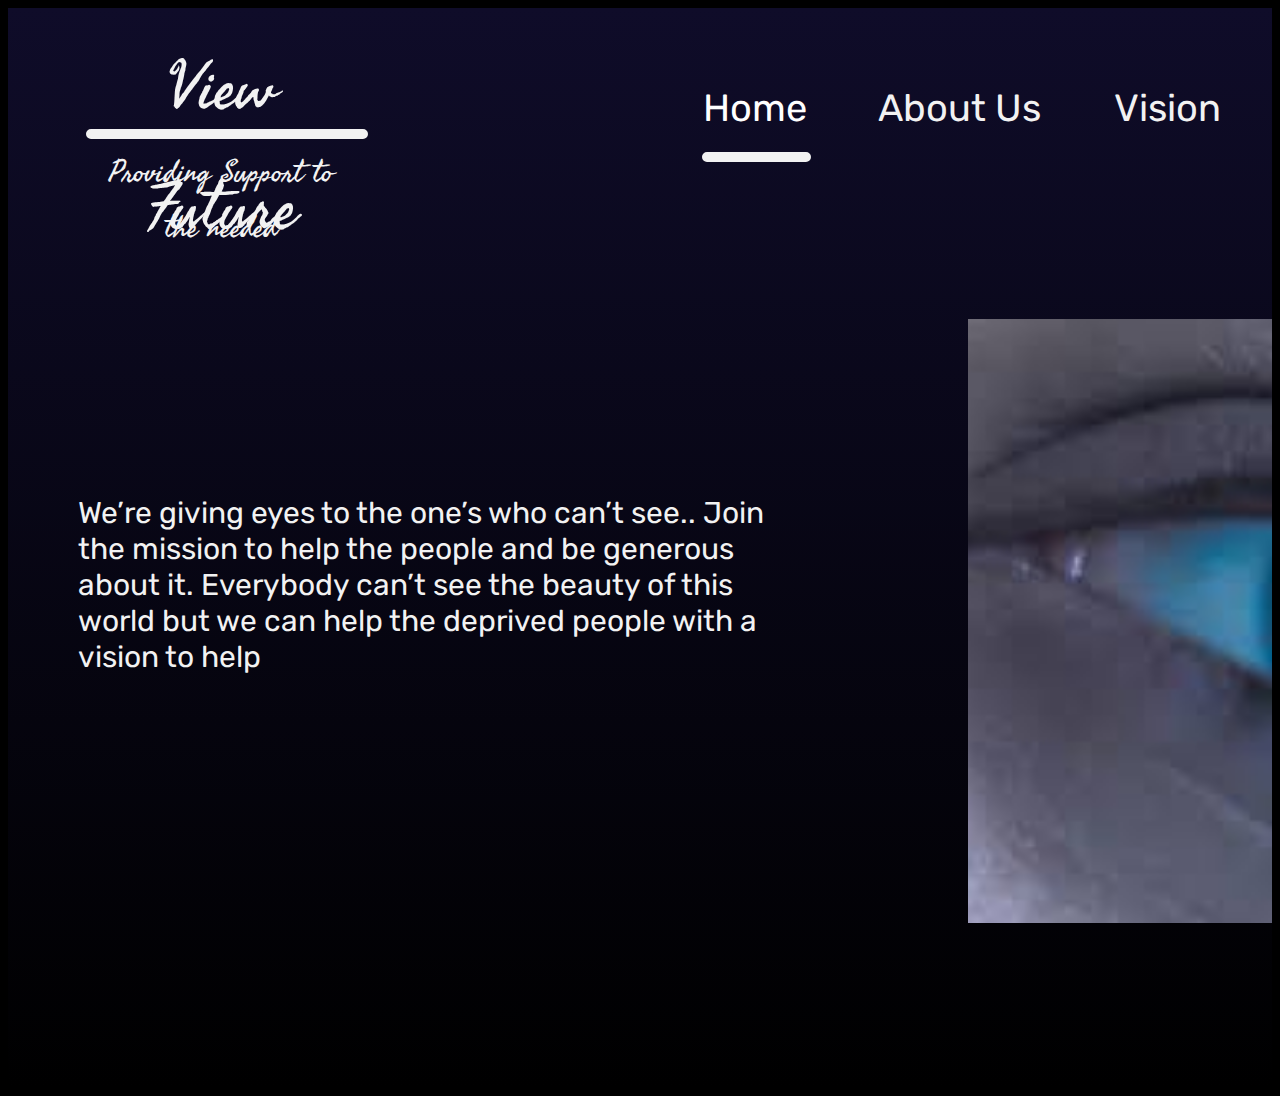
<file: index.html>
<!DOCTYPE html>
<html>

<head>
    <link href="https://fonts.googleapis.com/css?family=Taprom&display=swap" rel="stylesheet" />
    <link href="https://fonts.googleapis.com/css?family=Rubik&display=swap" rel="stylesheet" />
    <link href="./css/main.css" rel="stylesheet" />
    <title>Document</title>
</head>

<body>

    <div class="v175_571">
        <div class="v175_574"><span class="v175_575">View Future</span>
            <div class="v175_581"></div><span class="v175_592">Home</span><a class="v175_593" href="aboutUs.html">About Us</a>
            <span class="v175_594">Vision</span><span class="v175_595">Contact Us</span>
            <a class="v175_597" href="login.html"><span class="v175_596">Login</span></a>
            <span class="v175_598">OR</span>
            <a class="v175_599" href="SignUp.html">Sign Up</a>
            <div class="v175_600"></div>
            <div class="v175_603"></div>
            <span class="v175_604">
                Providing Support to
                the needed
            </span>
            <span class="v175_606">
                We’re giving eyes to the one’s who can’t see..
                Join the mission to help the people and be generous about it.
                Everybody can’t see the beauty of this world but we can help the deprived people with a vision to help
            </span>
        
        </div>
    </div>
</body>

</html>

<!-- /* Vector */

position: absolute;
left: 18.33%;
right: 18.33%;
top: 16.67%;
bottom: 18.44%; -->

<!-- background: #F2F2F2; -->
</file>
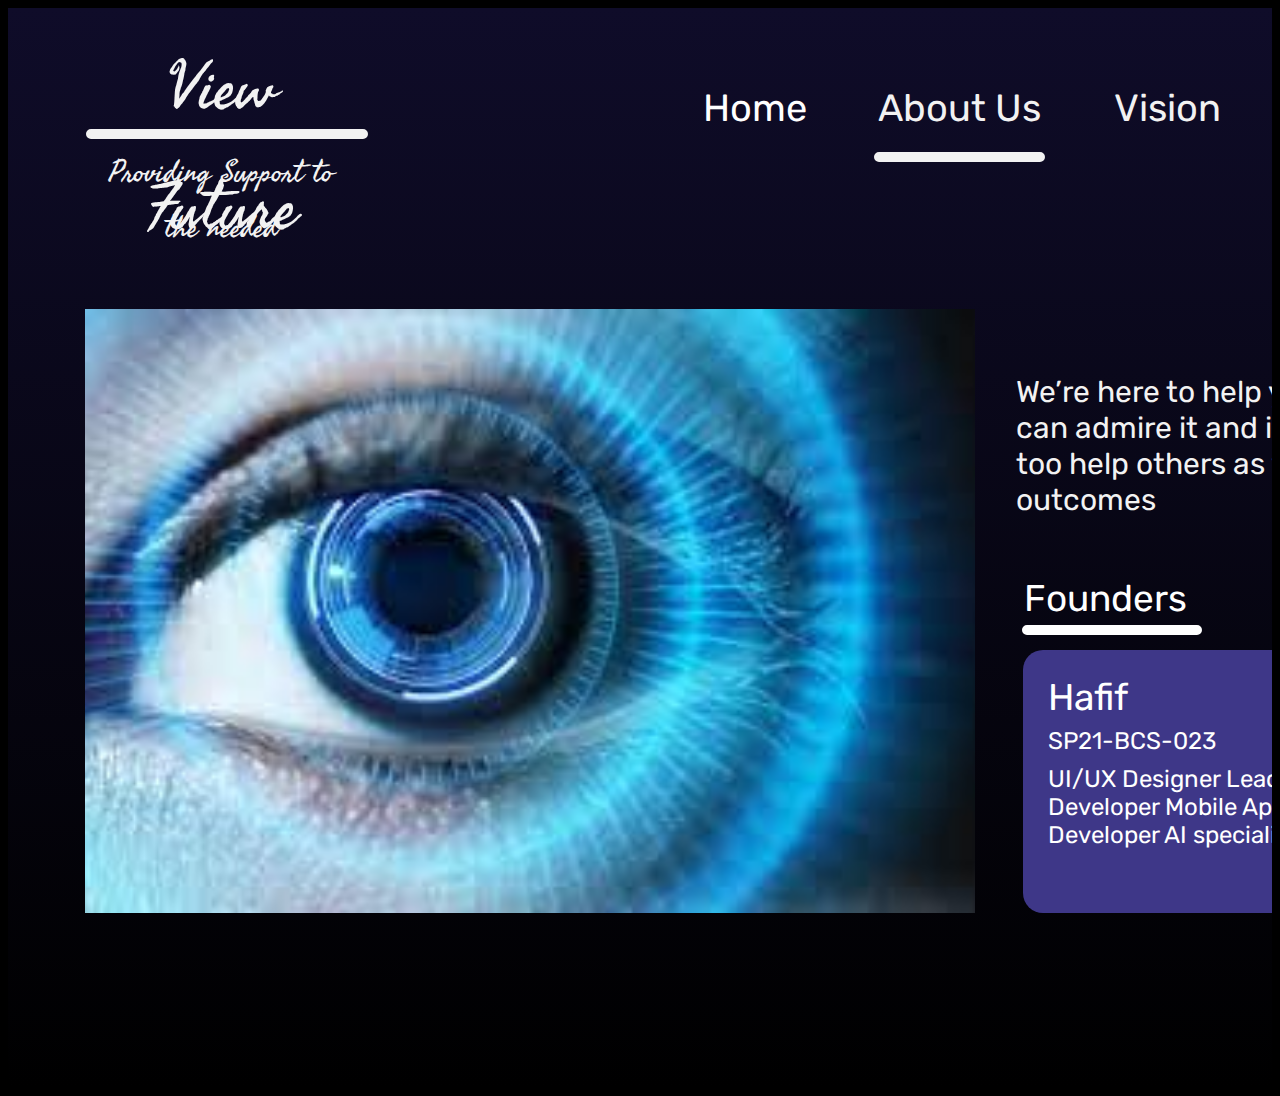
<file: aboutUs.html>
<!DOCTYPE html>
<html>

<head>
    <link href="https://fonts.googleapis.com/css?family=Taprom&display=swap" rel="stylesheet" />
    <link href="https://fonts.googleapis.com/css?family=Rubik&display=swap" rel="stylesheet" />
    <link href="./css/aboutUs.css" rel="stylesheet" />
    <title>Document</title>
</head>

<body>
    <div class="v175_626">
        <div class="v175_627"><span class="v175_628">View Future</span>
            <div class="v175_629"></div><a class="v175_630" href="index.html">Home</a><a class="v175_631" href="aboutUs.html">About Us</a><span
                class="v175_632">Vision</span><span class="v175_633">Contact Us</span>
            <a class="v175_634" href="login.html"><span class="v175_635">Login</span></a><span class="v175_636">OR</span>
            <a class="v175_637" href="SignUp.html">Sign Up</a>
            <div class="v175_638"></div>
            <div class="v175_647"></div><span class="v175_640">Providing Support to
                the needed</span>
            <span class="v175_641">We’re here to help you see the world so everyone can admire it and it can be
                built as a great place too help others as well as create best possible outcomes</span>
            <div class="v175_648"><span class="v175_654">Hafif</span><span class="v175_655">SP21-BCS-023</span><span
                    class="v175_656">UI/UX Designer
                    Lead Developer
                    Mobile App Developer
                    AI specialist</span></div>
            <div class="v175_657"><span class="v175_658">Haider Ali</span><span
                    class="v175_659">SP21-BCS-024</span><span class="v175_660">UI/UX Designer
                    Web Developer
                    AI specialist
                    Data Science Master</span></div><span class="v175_651">Founders</span>
            <div class="v175_653"></div>
        </div>
    </div>
</body>

</html>
</file>
<file: css/main.css>
* {
  box-sizing: border-box;
  
}
body {
  font-size: 14px;
  background-color: black;
  top: 0px;
  left: 0px;
  
}
.v175_571 {
  width: 100%;
  height: 1080px;
  background: rgba(0,0,0,1);
  opacity: 1;
  position: relative;
  top: 0px;
  left: 0px;
  overflow: hidden;
}
.v175_574 {
  width: 100%;
  height: 1080px;
  background: linear-gradient(rgba(15,12,41,1), rgba(48,43,99,0));
  opacity: 1;
  position: relative;
  top: 0px;
  left: 0px;
  overflow: hidden;
}
.v175_575 {
  width: 286px;
  color: rgba(242,242,242,1);
  position: absolute;
  top: 18px;
  left: 70px;
  font-family: Taprom;
  font-weight: Regular;
  font-size: 66px;
  opacity: 1;
  text-align: center;
}
.v175_581 {
  width: 282px;
  background: white;
  opacity: 1;
  position: absolute;
  top: 121px;
  left: 78px;
  border: 5px solid rgba(242,242,242,1);
  border-radius: 5px;
}
.v175_592 {
  width: 108px;
  color: rgba(255,255,255,1);
  position: absolute;
  top: 77px;
  left: 693px;
  font-family: Rubik;
  font-weight: SemiBold;
  font-size: 38px;
  opacity: 1;
  text-align: center;
}
.v175_593 {
  width: 171px;
  color: rgba(242,242,242,1);
  position: absolute;
  top: 77px;
  left: 866px;
  font-family: Rubik;
  font-weight: SemiBold;
  font-size: 38px;
  opacity: 1;
  text-align: center;
}
.v175_594 {
  width: 115px;
  color: rgba(242,242,242,1);
  position: absolute;
  top: 77px;
  left: 1102px;
  font-family: Rubik;
  font-weight: SemiBold;
  font-size: 38px;
  opacity: 1;
  text-align: center;
}
.v175_595 {
  width: 208px;
  color: rgba(242,242,242,1);
  position: absolute;
  top: 77px;
  left: 1282px;
  font-family: Rubik;
  font-weight: SemiBold;
  font-size: 38px;
  opacity: 1;
  text-align: center;
}
.v175_597 {
  width: 199px;
  height: 84px;
  background: rgba(62,55,136,1);
  opacity: 1;
  position: absolute;
  top: 57px;
  left: 1651px;
  border-top-left-radius: 26px;
  border-top-right-radius: 26px;
  border-bottom-left-radius: 26px;
  border-bottom-right-radius: 26px;
  overflow: hidden;
}
.v175_596 {
  width: 113px;
  color: rgba(242,242,242,1);
  position: absolute;
  top: 18px;
  left: 43px;
  font-family: Rubik;
  font-weight: SemiBold;
  font-size: 38px;
  opacity: 1;
  text-align: center;
}
.v175_598 {
  width: 43px;
  color: rgba(242,242,242,1);
  position: absolute;
  top: 147px;
  left: 1729px;
  font-family: Rubik;
  font-weight: SemiBold;
  font-size: 31px;
  opacity: 1;
  text-align: center;
}
.v175_599 {
  width: 143px;
  color: rgba(62,55,136,1);
  position: absolute;
  top: 184px;
  left: 1679px;
  font-family: Rubik;
  font-weight: SemiBold;
  font-size: 38px;
  opacity: 1;
  text-align: center;
}
.v175_600 {
  width: 109px;
  background: #f2f2f2;
  opacity: 1;
  position: absolute;
  top: 144px;
  left: 694px;
  border: 5px solid rgba(242,242,242,1);
  border-radius: 5px;
}
.v175_603 {
  width: 890px;
  height: 604px;
  background: url("../images/v175_603.png");
  background-repeat: no-repeat;
  background-position: center center;
  background-size: cover;
  opacity: 1;
  position: absolute;
  top: 311px;
  left: 960px;
  overflow: hidden;
}
.v175_604 {
  width: 235px;
  color: rgba(242,242,242,1);
  position: absolute;
  top: 136px;
  left: 95px;
  font-family: Taprom;
  font-weight: Regular;
  font-size: 30px;
  opacity: 1;
  text-align: center;
}
.v175_606 {
  width: 713px;
  color: rgba(242,242,242,1);
  position: absolute;
  top: 487px;
  left: 70px;
  font-family: Rubik;
  font-weight: Medium;
  font-size: 30px;
  opacity: 1;
  text-align: left;
}

a{
  text-decoration: none;
}
</file>
<file: css/aboutUs.css>
* {
  box-sizing: border-box;
}
body {
  font-size: 14px;
  background-color: black;
}
.v175_626 {
  width: 100%;
  height: 1080px;
  background: rgba(0,0,0,1);
  opacity: 1;
  position: relative;
  top: 0px;
  left: 0px;
  overflow: hidden;
}
.v175_627 {
  width: 100%;
  height: 1080px;
  background: linear-gradient(rgba(15,12,41,1), rgba(48,43,99,0));
  opacity: 1;
  position: relative;
  top: 0px;
  left: 0px;
  overflow: hidden;
}
.v175_628 {
  width: 286px;
  color: rgba(242,242,242,1);
  position: absolute;
  top: 18px;
  left: 70px;
  font-family: Taprom;
  font-weight: Regular;
  font-size: 66px;
  opacity: 1;
  text-align: center;
}
.v175_629 {
  width: 282px;
  background: white;
  opacity: 1;
  position: absolute;
  top: 121px;
  left: 78px;
  border: 5px solid rgba(242,242,242,1);
  border-radius: 20px;
}
.v175_630 {
  width: 108px;
  color: rgba(255,255,255,1);
  position: absolute;
  top: 77px;
  left: 693px;
  font-family: Rubik;
  font-weight: SemiBold;
  font-size: 38px;
  opacity: 1;
  text-align: center;
}
.v175_631 {
  width: 171px;
  color: rgba(242,242,242,1);
  position: absolute;
  top: 77px;
  left: 866px;
  font-family: Rubik;
  font-weight: SemiBold;
  font-size: 38px;
  opacity: 1;
  text-align: center;
}
.v175_632 {
  width: 115px;
  color: rgba(242,242,242,1);
  position: absolute;
  top: 77px;
  left: 1102px;
  font-family: Rubik;
  font-weight: SemiBold;
  font-size: 38px;
  opacity: 1;
  text-align: center;
}
.v175_633 {
  width: 208px;
  color: rgba(242,242,242,1);
  position: absolute;
  top: 77px;
  left: 1282px;
  font-family: Rubik;
  font-weight: SemiBold;
  font-size: 38px;
  opacity: 1;
  text-align: center;
}
.v175_634 {
  width: 199px;
  height: 84px;
  background: rgba(62,55,136,1);
  opacity: 1;
  position: absolute;
  top: 57px;
  left: 1651px;
  border-top-left-radius: 26px;
  border-top-right-radius: 26px;
  border-bottom-left-radius: 26px;
  border-bottom-right-radius: 26px;
  overflow: hidden;
}
.v175_635 {
  width: 113px;
  color: rgba(242,242,242,1);
  position: absolute;
  top: 18px;
  left: 43px;
  font-family: Rubik;
  font-weight: SemiBold;
  font-size: 38px;
  opacity: 1;
  text-align: center;
}
.v175_636 {
  width: 43px;
  color: rgba(242,242,242,1);
  position: absolute;
  top: 147px;
  left: 1729px;
  font-family: Rubik;
  font-weight: SemiBold;
  font-size: 31px;
  opacity: 1;
  text-align: center;
}
.v175_637 {
  width: 143px;
  color: rgba(62,55,136,1);
  position: absolute;
  top: 184px;
  left: 1679px;
  font-family: Rubik;
  font-weight: SemiBold;
  font-size: 38px;
  opacity: 1;
  text-align: center;
}
.v175_638 {
  width: 171px;
  background: white;
  opacity: 1;
  position: absolute;
  top: 144px;
  left: 866px;
  border: 5px solid rgba(242,242,242,1);
  border-radius: 20px;
}
.v175_647 {
  width: 890px;
  height: 604px;
  background: url("../images/v175_647.png");
  background-repeat: no-repeat;
  background-position: center center;
  background-size: cover;
  opacity: 1;
  position: absolute;
  top: 301px;
  left: 77px;
  overflow: hidden;
}
.v175_640 {
  width: 235px;
  color: rgba(242,242,242,1);
  position: absolute;
  top: 136px;
  left: 95px;
  font-family: Taprom;
  font-weight: Regular;
  font-size: 30px;
  opacity: 1;
  text-align: center;
}
.v175_642 {
  width: 96px;
  height: 96px;
  background: rgba(62,55,136,1);
  opacity: 1;
  position: absolute;
  top: 961px;
  left: 912px;
  border-top-left-radius: 50px;
  border-top-right-radius: 50px;
  border-bottom-left-radius: 50px;
  border-bottom-right-radius: 50px;
  overflow: hidden;
}
.v175_643 {
  width: 70px;
  height: 70px;
  background: rgba(255,255,255,1);
  opacity: 1;
  position: absolute;
  top: 13px;
  left: 13px;
  overflow: hidden;
}
.v175_644 {
  width: 44px;
  height: 45px;
  background: rgba(242,242,242,1);
  opacity: 1;
  position: absolute;
  top: 11px;
  left: 12px;
}
.v175_641 {
  width: 713px;
  color: rgba(242,242,242,1);
  position: absolute;
  top: 366px;
  left: 1008px;
  font-family: Rubik;
  font-weight: Medium;
  font-size: 30px;
  opacity: 1;
  text-align: left;
}
.v175_648 {
  width: 372px;
  height: 263px;
  background: rgba(62,55,136,1);
  opacity: 1;
  position: absolute;
  top: 642px;
  left: 1015px;
  border-top-left-radius: 20px;
  border-top-right-radius: 20px;
  border-bottom-left-radius: 20px;
  border-bottom-right-radius: 20px;
  overflow: hidden;
}
.v175_654 {
  width: 89px;
  color: rgba(255,255,255,1);
  position: absolute;
  top: 25px;
  left: 25px;
  font-family: Rubik;
  font-weight: SemiBold;
  font-size: 37px;
  opacity: 1;
  text-align: left;
}
.v175_655 {
  width: 177px;
  color: rgba(255,255,255,1);
  position: absolute;
  top: 77px;
  left: 25px;
  font-family: Rubik;
  font-weight: SemiBold;
  font-size: 24px;
  opacity: 1;
  text-align: left;
}
.v175_656 {
  width: 277px;
  color: rgba(255,255,255,1);
  position: absolute;
  top: 115px;
  left: 25px;
  font-family: Rubik;
  font-weight: Regular;
  font-size: 24px;
  opacity: 1;
  text-align: left;
}
.v175_657 {
  width: 372px;
  height: 263px;
  background: rgba(62,55,136,1);
  opacity: 1;
  position: absolute;
  top: 642px;
  left: 1478px;
  border-top-left-radius: 20px;
  border-top-right-radius: 20px;
  border-bottom-left-radius: 20px;
  border-bottom-right-radius: 20px;
  overflow: hidden;
}
.v175_658 {
  width: 174px;
  color: rgba(255,255,255,1);
  position: absolute;
  top: 25px;
  left: 25px;
  font-family: Rubik;
  font-weight: SemiBold;
  font-size: 37px;
  opacity: 1;
  text-align: left;
}
.v175_659 {
  width: 178px;
  color: rgba(255,255,255,1);
  position: absolute;
  top: 77px;
  left: 25px;
  font-family: Rubik;
  font-weight: SemiBold;
  font-size: 24px;
  opacity: 1;
  text-align: left;
}
.v175_660 {
  width: 266px;
  color: rgba(255,255,255,1);
  position: absolute;
  top: 115px;
  left: 25px;
  font-family: Rubik;
  font-weight: Regular;
  font-size: 24px;
  opacity: 1;
  text-align: left;
}
.v175_651 {
  width: 172px;
  color: rgba(255,255,255,1);
  position: absolute;
  top: 568px;
  left: 1016px;
  font-family: Rubik;
  font-weight: SemiBold;
  font-size: 37px;
  opacity: 1;
  text-align: left;
}
.v175_653 {
  width: 180px;
  background: white;
  opacity: 1;
  position: absolute;
  top: 617px;
  left: 1014px;
  border: 5px solid rgba(255,255,255,1);
  border-radius: 20px;
}

a{
  text-decoration: none;
}
</file>
